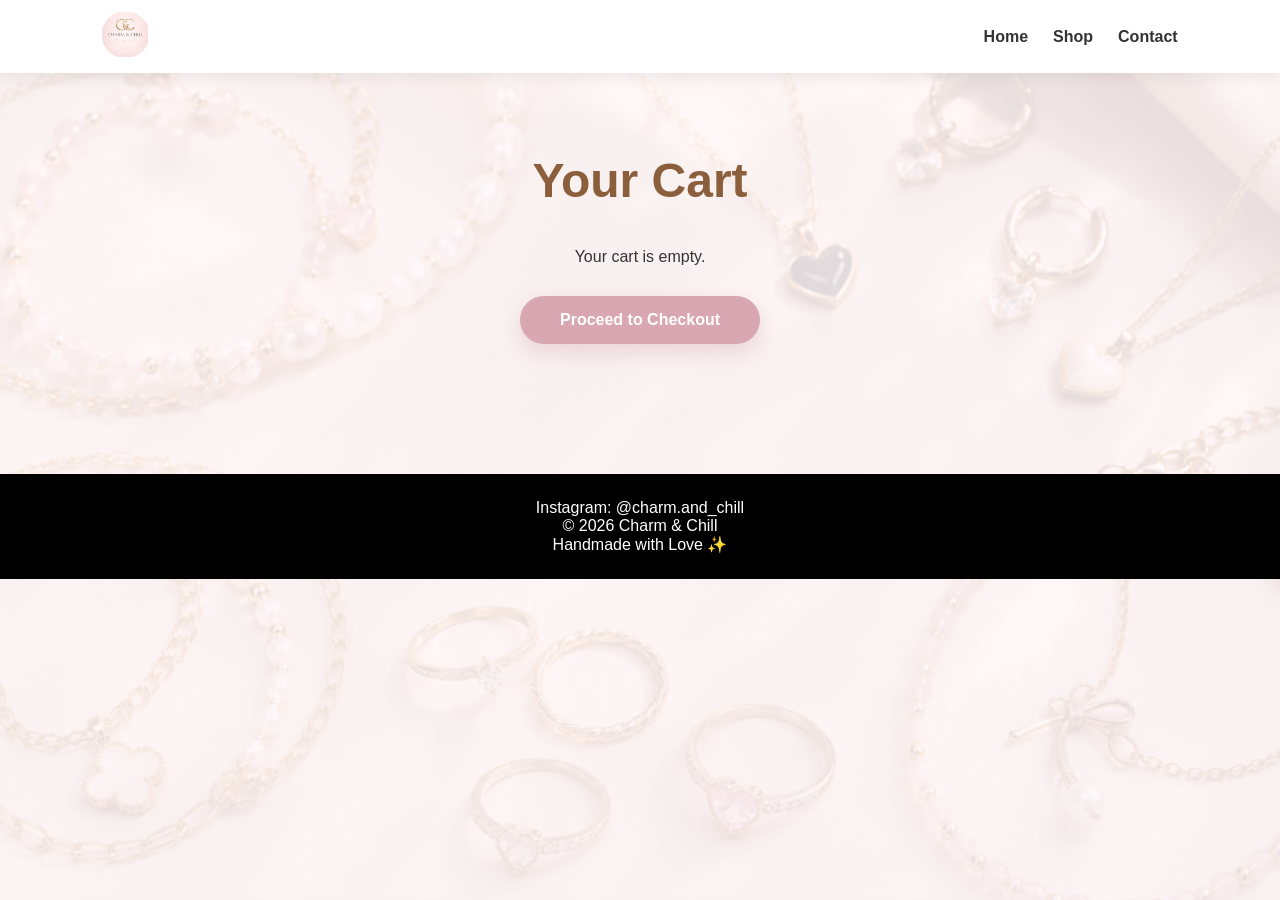
<file: cart.html>
<!DOCTYPE html>
<html lang="en">
<head>
<meta charset="UTF-8">
<meta name="viewport" content="width=device-width, initial-scale=1.0">

<title>Cart | Charm & Chill</title>

<link rel="icon" href="logo.png">
<link rel="stylesheet" href="style.css">
</head>

<body class="page-bg">

<nav>

    <div class="logo">
        <a href="index.html">
            <img src="logo.png" alt="Charm & Chill">
        </a>
    </div>

    <ul>
        <li><a href="index.html">Home</a></li>
        <li><a href="index.html#products">Shop</a></li>
        <li><a href="contact.html">Contact</a></li>
    </ul>

</nav>

<section class="products">

    <h2>Your Cart</h2>

    <div id="cart-items"></div>

    <div style="text-align:center; margin-top:30px;">

        <a href="checkout.html" class="btn">
            Proceed to Checkout
        </a>

    </div>

</section>

<footer>

    <p>Instagram: @charm.and_chill</p>
    <p>© 2026 Charm & Chill </p
    <p> Handmade with Love ✨</p>    

</footer>

<script src="script.js"></script>

</body>
</html>
</file>
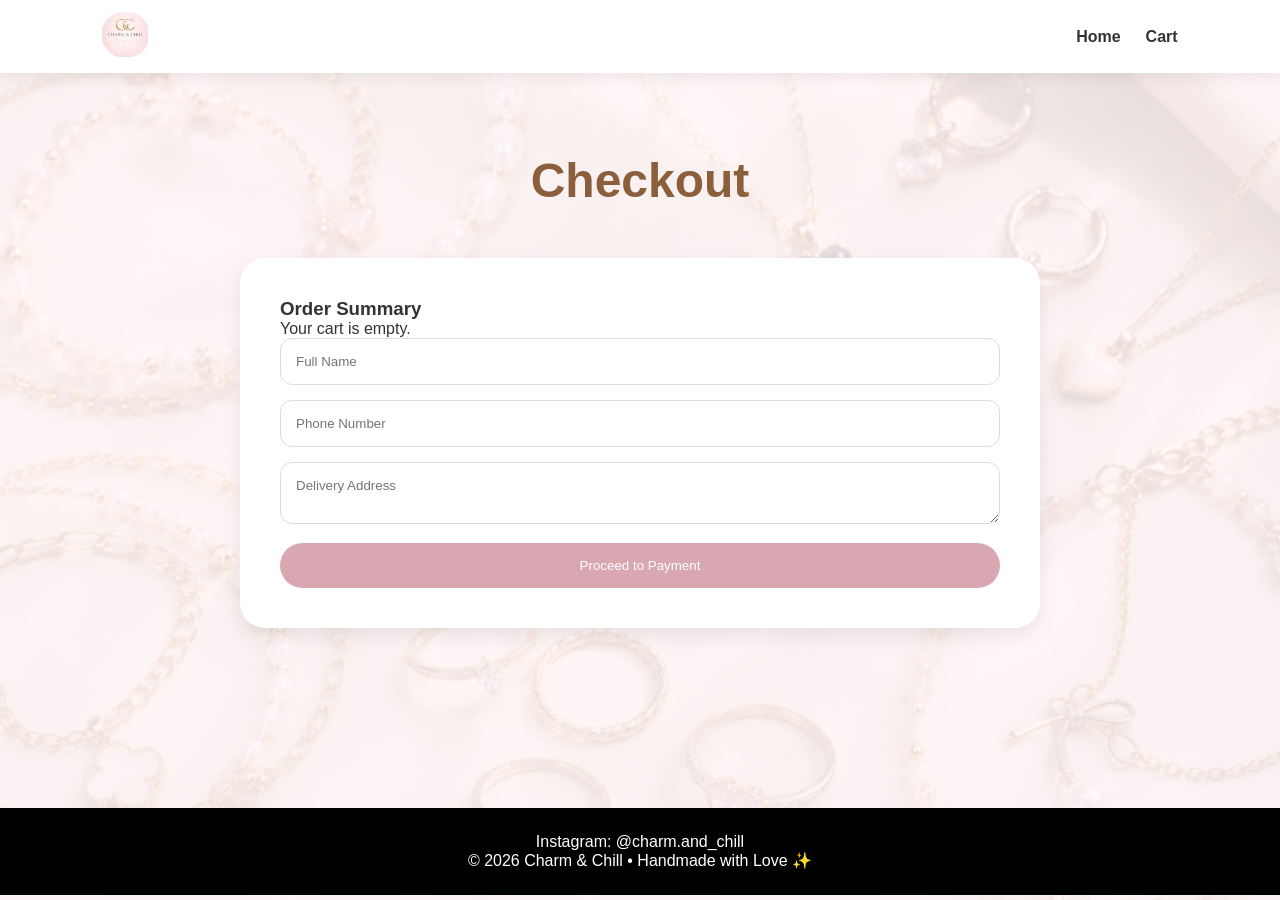
<file: checkout.html>
<!DOCTYPE html>
<html lang="en">
<head>

<meta charset="UTF-8">
<meta name="viewport" content="width=device-width, initial-scale=1.0">

<title>Checkout | Charm & Chill</title>

<link rel="icon" href="logo.png">
<link rel="stylesheet" href="style.css">

</head>

<body class="page-bg">

<nav>

    <div class="logo">
        <a href="index.html">
            <img src="logo.png" alt="Charm & Chill">
        </a>
    </div>

    <ul>
        <li><a href="index.html">Home</a></li>
        <li><a href="cart.html">Cart</a></li>
    </ul>

</nav>

<section class="products">

    <h2>Checkout</h2>

    <div class="checkout-form">

        <h3>Order Summary</h3>

        <div id="order-summary"></div>

        <input
        type="text"
        id="fullName"
        placeholder="Full Name">

        <input
        type="text"
        id="phone"
        placeholder="Phone Number">

        <textarea
        id="address"
        placeholder="Delivery Address"></textarea>

        <button onclick="showPayment()">
            Proceed to Payment
        </button>

        <div id="payment-box" style="display:none;">

            <h3>💳 Easypaisa Payment</h3>

            <p>Send payment to:</p>

            <p><strong>03200218843</strong></p>

            <p><strong>Account Title:</strong> Amina Arif</p>

            <p>
                After completing the payment, click the button below
                and send your payment screenshot on WhatsApp.
            </p>

            <button class="btn" onclick="sendOrder()">
                Send Screenshot on WhatsApp
            </button>

        </div>

    </div>

</section>

<footer>

    <p>Instagram: @charm.and_chill</p>

    <p>© 2026 Charm & Chill • Handmade with Love ✨</p>

</footer>

<script>

let cart = JSON.parse(localStorage.getItem("cart")) || [];

let summary = document.getElementById("order-summary");

let total = 0;


/* ORDER SUMMARY */

if(cart.length === 0){

    summary.innerHTML = "<p>Your cart is empty.</p>";

}else{

    cart.forEach(item => {

        let qty = item.quantity || 1;

        total += item.price * qty;

       summary.innerHTML += `

<div class="checkout-item">

    <img src="${item.image}" alt="${item.name}">

    <div class="checkout-details">

        <h4>${item.name}</h4>

   <p>Quantity: ${qty}</p>

        <p>Rs. ${item.price * qty}</p>

    </div>

</div>

`;

    });

    summary.innerHTML += `
        <h3>Total: Rs. ${total}</h3>
    `;

}


/* SHOW PAYMENT */

function showPayment(){

    let name =
    document.getElementById("fullName").value.trim();

    let phone =
    document.getElementById("phone").value.trim();

    let address =
    document.getElementById("address").value.trim();

    if(name === "" || phone === "" || address === ""){

        alert("Please fill in your Name, Phone Number and Delivery Address.");

        return;
    }

    document.getElementById("payment-box").style.display = "block";
}


/* SEND TO WHATSAPP */

function sendOrder(){

    let name =
    document.getElementById("fullName").value;

    let phone =
    document.getElementById("phone").value;

    let address =
    document.getElementById("address").value;

    let message =
`Hi! I have completed my payment.

Name: ${name}
Phone: ${phone}
Address: ${address}

Order:

`;

    cart.forEach(item => {

        let qty = item.quantity || 1;

        message +=
`• ${item.name} × ${qty}
Rs. ${item.price * qty}

`;

    });

    message +=
`Total: Rs. ${total}

I have attached my payment screenshot.`;

    window.open(
        "https://wa.me/923200218843?text=" +
        encodeURIComponent(message),
        "_blank"
    );

    localStorage.removeItem("cart");

    alert(
        "Thank you for your order! Please attach your payment screenshot in WhatsApp."
    );

}

</script>

</body>
</html>
</file>
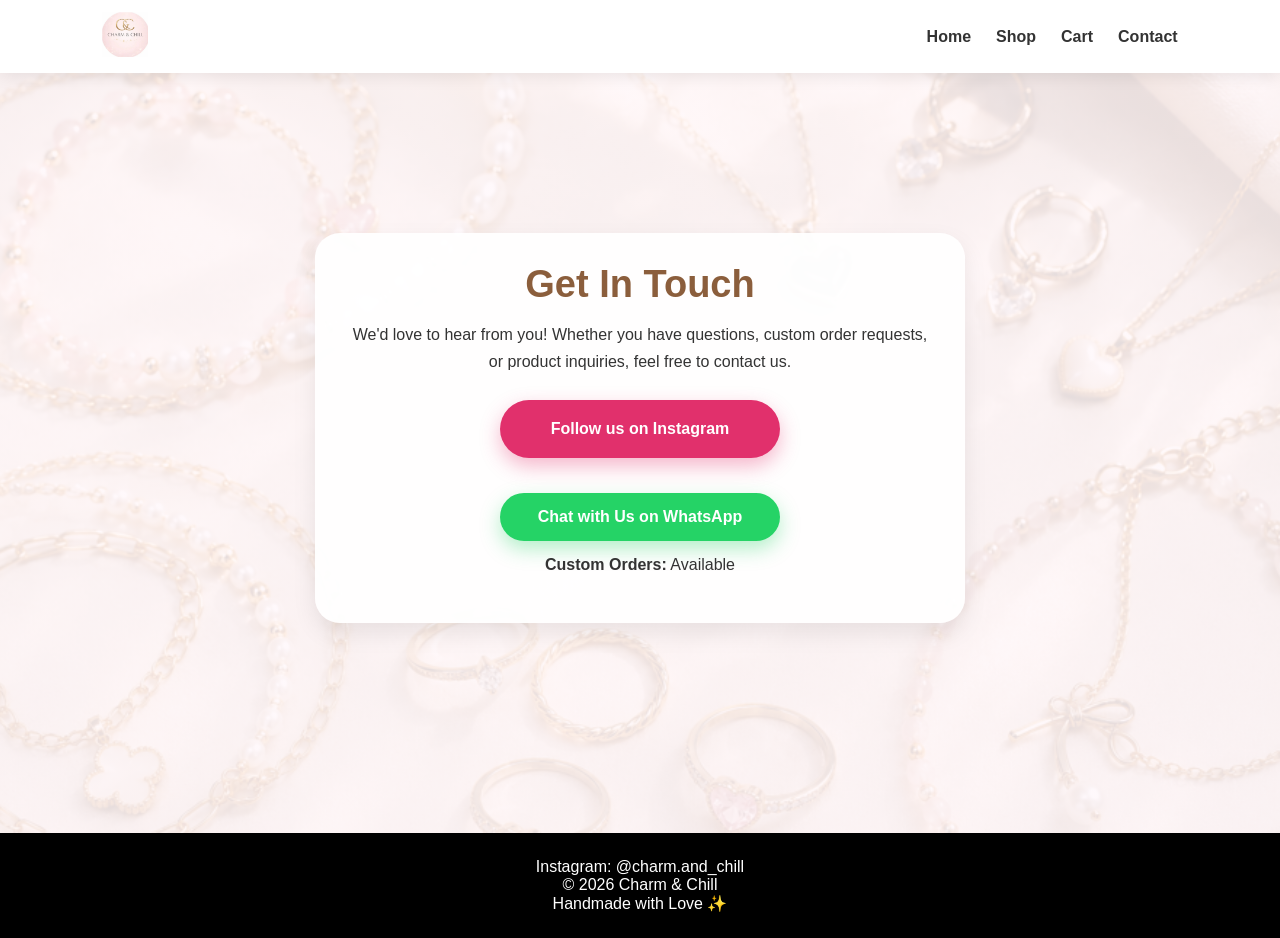
<file: contact.html>
<!DOCTYPE html>
<html lang="en">
<head>
<meta charset="UTF-8">
<meta name="viewport" content="width=device-width, initial-scale=1.0">
<title>Contact Us | Charm & Chill</title>

<link rel="icon" type="image/"logo.png" href="logo.png">
<link rel="stylesheet" href="style.css">
</head>
<body class="page-bg">

<nav>
    <div class="logo">
    <a href="index.html">
        <img src="logo.png" alt="Charm & Chill">
    </a>
</div>

    <ul>
        <li><a href="index.html">Home</a></li>
        <li><a href="index.html#products">Shop</a></li>
        <li><a href="cart.html">Cart</a></li>
        <li><a href="contact.html">Contact</a></li>
    </ul>
</nav>

<section class="products">


    <div class="contact-box">

        <h3>Get In Touch </h3>

<p>
We'd love to hear from you!
Whether you have questions, custom order requests,
or product inquiries, feel free to contact us.
</p>

<p>
   <a href="https://instagram.com/charm.and_chill" target="_blank" class="instagram-btn">
    Follow us on Instagram
</a>
</p>

<a href="https://wa.me/923200218843?text=Hi!%20I%20have%20a%20question%20about%20your%20products."
class="whatsapp-btn">
    Chat with Us on WhatsApp
</a>

</form>
       
<p><strong>Custom Orders:</strong> Available</p>
</section>

<footer>

    <p>Instagram: @charm.and_chill</p>

    <p>© 2026 Charm & Chill </p>

    <p> Handmade with Love ✨</p>    

</footer>



</body>
</html>
</file>
<file: style.css>
*{
    margin:0;
    padding:0;
    box-sizing:border-box;
    font-family:'Poppins',sans-serif;
}

html{
    scroll-behavior:smooth;
}

body{
    background:#fff8fb;
    color:#333;
}

.page-bg{
    background-image:
    linear-gradient(rgba(255,248,251,0.88),rgba(255,248,251,0.88)),
    url("branding.png");

    background-size:cover;
    background-position:center;
    background-attachment:fixed;
}

/* NAVBAR */

nav{
    display:flex;
    justify-content:space-between;
    align-items:center;
    padding:12px 8%;
    background:white;
    position:sticky;
    top:0;
    z-index:1000;
    box-shadow:0 4px 15px rgba(0,0,0,.08);
}

.logo img{
    height:45px;
}

nav ul{
    display:flex;
    list-style:none;
    gap:25px;
}

nav a{
    text-decoration:none;
    color:#333;
    font-weight:600;
    transition:.3s;
}

nav a:hover{
    color:#d8a7b1;
}

/* HERO */

.hero{
    min-height:90vh;
    background:
    linear-gradient(rgba(255,248,251,.70),rgba(255,248,251,.70)),
    url("branding.png");

    background-size:cover;
    background-position:center;

    display:flex;
    justify-content:center;
    align-items:center;
    text-align:center;
    padding:20px;
}

.hero-content{
    max-width:700px;
}

.hero h1{
    font-family:'Playfair Display',serif;
    font-size:75px;
    color:#8b5e3c;
    margin-bottom:15px;
}

.hero p{
    font-size:20px;
    line-height:1.8;
    margin-bottom:25px;
}

/* BUTTONS */

.btn{
    display:inline-block;
    padding:15px 40px;
    background:#d8a7b1;
    color:white;
    text-decoration:none;
    border-radius:50px;
    font-weight:600;
    box-shadow:0 8px 20px rgba(216,167,177,.40);
    transition:.3s;
}

.btn:hover{
    transform:translateY(-4px);
}

/* PRODUCTS */

.products{
    padding:80px 8%;
}

.products h2{
    text-align:center;
    font-size:48px;
    color:#8b5e3c;
    margin-bottom:40px;
}

/* SEARCH */

.search-box{
    text-align:center;
    margin-bottom:20px;
}

.search-box input{
    width:400px;
    max-width:90%;
    padding:14px 20px;
    border:none;
    border-radius:40px;
    box-shadow:0 4px 12px rgba(0,0,0,.08);
}

/* CATEGORY */

.category-menu{
    display:flex;
    justify-content:center;
    flex-wrap:wrap;
    gap:10px;
    margin-bottom:35px;
}

.category-menu button{
    padding:12px 20px;
    border:none;
    border-radius:30px;
    background:white;
    cursor:pointer;
    box-shadow:0 4px 10px rgba(0,0,0,.08);
    font-weight:600;
}

.category-menu button:hover{
    background:#d8a7b1;
    color:white;
}

/* PRODUCT GRID */

.product-grid{
    display:grid;
    grid-template-columns:repeat(3,1fr);
    gap:25px;
}

.product-card{
    background:white;
    border-radius:25px;
    overflow:hidden;
    box-shadow:0 10px 25px rgba(0,0,0,.08);
    transition:.3s;
}

.product-card:hover{
    transform:translateY(-8px);
}

.product-card img{
    width:100%;
    height:190px;
    object-fit:contain;
    padding:15px;
    transition:.3s;
}

.product-card:hover img{
    transform:scale(1.05);
}

.product-card-content{
    padding:20px;
    text-align:center;
}

.product-card h3{
    margin-bottom:10px;
}

.product-card p{
    color:#d8a7b1;
    font-weight:bold;
    margin-bottom:15px;
}

.product-card button{
    width:100%;
    padding:12px;
    border:none;
    border-radius:30px;
    background:black;
    color:white;
    cursor:pointer;
    transition:.3s;
}

.product-card button:hover{
    background:#d8a7b1;
}

/* CART */

.cart-card{
    display:flex;
    gap:20px;
    align-items:center;
    background:white;
    padding:20px;
    border-radius:20px;
    margin-bottom:20px;
    box-shadow:0 4px 12px rgba(0,0,0,.08);
}

.cart-image{
    width:100px;
    height:100px;
    object-fit:contain;
}

.cart-info{
    flex:1;
}

/* CHECKOUT */

.checkout-form{
    max-width:800px;
    margin:50px auto;
    background:white;
    padding:40px;
    border-radius:25px;
    box-shadow:0 8px 20px rgba(0,0,0,.08);
}

/* ORDER SUMMARY */

.checkout-item{
    display:flex;
    align-items:center;
    gap:20px;
    background:white;
    padding:15px;
    margin-bottom:15px;
    border-radius:15px;
    box-shadow:0 4px 10px rgba(0,0,0,.06);
}

.checkout-item img{
    width:90px;
    height:90px;
    object-fit:contain;
    border-radius:12px;
    flex-shrink:0;
}

.checkout-details{
    flex:1;
}

.checkout-details h4{
    margin-bottom:6px;
    font-size:18px;
}

.checkout-details p{
    margin:0;
}

.checkout-form input,
.checkout-form textarea{
    width:100%;
    padding:15px;
    margin-bottom:15px;
    border:1px solid #ddd;
    border-radius:12px;
}

.checkout-form button{
    width:100%;
    padding:15px;
    border:none;
    border-radius:50px;
    background:#d8a7b1;
    color:white;
    cursor:pointer;
}

/* CONTACT */

.contact-box{
    max-width:650px;
    margin:80px auto;
    background:rgba(255,255,255,0.95);
    padding:30px;
    border-radius:25px;
    text-align:center;
    box-shadow:0 10px 25px rgba(0,0,0,.08);
}

.contact-box h3{
    font-size:38px;
    color:#8b5e3c;
    margin-bottom:15px;
}

.contact-box p{
    line-height:1.7;
    margin-bottom:15px;
}

/* CONTACT BUTTONS */

.instagram-btn{
    display:inline-block;
    width:100%;
    max-width:280px;
    padding:15px;
    margin:10px auto;
    background:#E1306C;
    color:white;
    text-decoration:none;
    font-weight:600;
    text-align:center;
    border-radius:50px;
    box-shadow:0 8px 20px rgba(225,48,108,.35);
    transition:.3s;
    box-sizing:border-box;
}

.instagram-btn:hover{
    transform:translateY(-3px);
    background:#c2185b;
}

.whatsapp-btn{
    display:inline-block;
    width:100%;
    max-width:280px;
    padding:15px;
    margin:10px auto;
    background:#25D366;
    color:white;
    text-decoration:none;
    font-weight:600;
    text-align:center;
    border-radius:50px;
    box-shadow:0 8px 20px rgba(37,211,102,.35);
    transition:.3s;
    box-sizing:border-box;
}

.whatsapp-btn:hover{
    transform:translateY(-3px);
}

/* FOOTER */

footer{
    background:black;
    color:white;
    text-align:center;
    padding:25px;
    margin-top:50px;
}

/* TABLET */

@media(max-width:992px){

    .product-grid{
        grid-template-columns:repeat(2,1fr);
    }

    .hero h1{
        font-size:55px;
    }
}

/* MOBILE */

@media(max-width:768px){

    nav{
        flex-direction:column;
        gap:10px;
    }

    nav ul{
        flex-wrap:wrap;
        justify-content:center;
        gap:12px;
    }

    .hero h1{
        font-size:40px;
    }

    .hero p{
        font-size:16px;
    }

    .product-grid{
        grid-template-columns:repeat(2,1fr);
        gap:15px;
    }

    .product-card img{
        height:140px;
    }

    .cart-card{
    flex-direction:column;
    text-align:center;
}

/* Mobile Checkout */

.checkout-item{
    gap:12px;
}

.checkout-item img{
    width:65px;
    height:65px;
}

.checkout-details h4{
    font-size:15px;
}

.checkout-details p{
    font-size:14px;
}

}

/* IMAGE POPUP */

.image-popup{
    display:none;
    position:fixed;
    inset:0;
    background:rgba(0,0,0,.85);
    z-index:9999;
    justify-content:center;
    align-items:center;
    cursor:pointer;
}

.image-popup img{
    max-width:90%;
    max-height:90%;
    border-radius:15px;
    animation:zoom .3s ease;
}

.close-popup{
    position:absolute;
    top:20px;
    right:35px;
    color:white;
    font-size:40px;
    font-weight:bold;
    cursor:pointer;
}

@keyframes zoom{
    from{
        transform:scale(.8);
        opacity:0;
    }
    to{
        transform:scale(1);
        opacity:1;
    }
}
</file>
